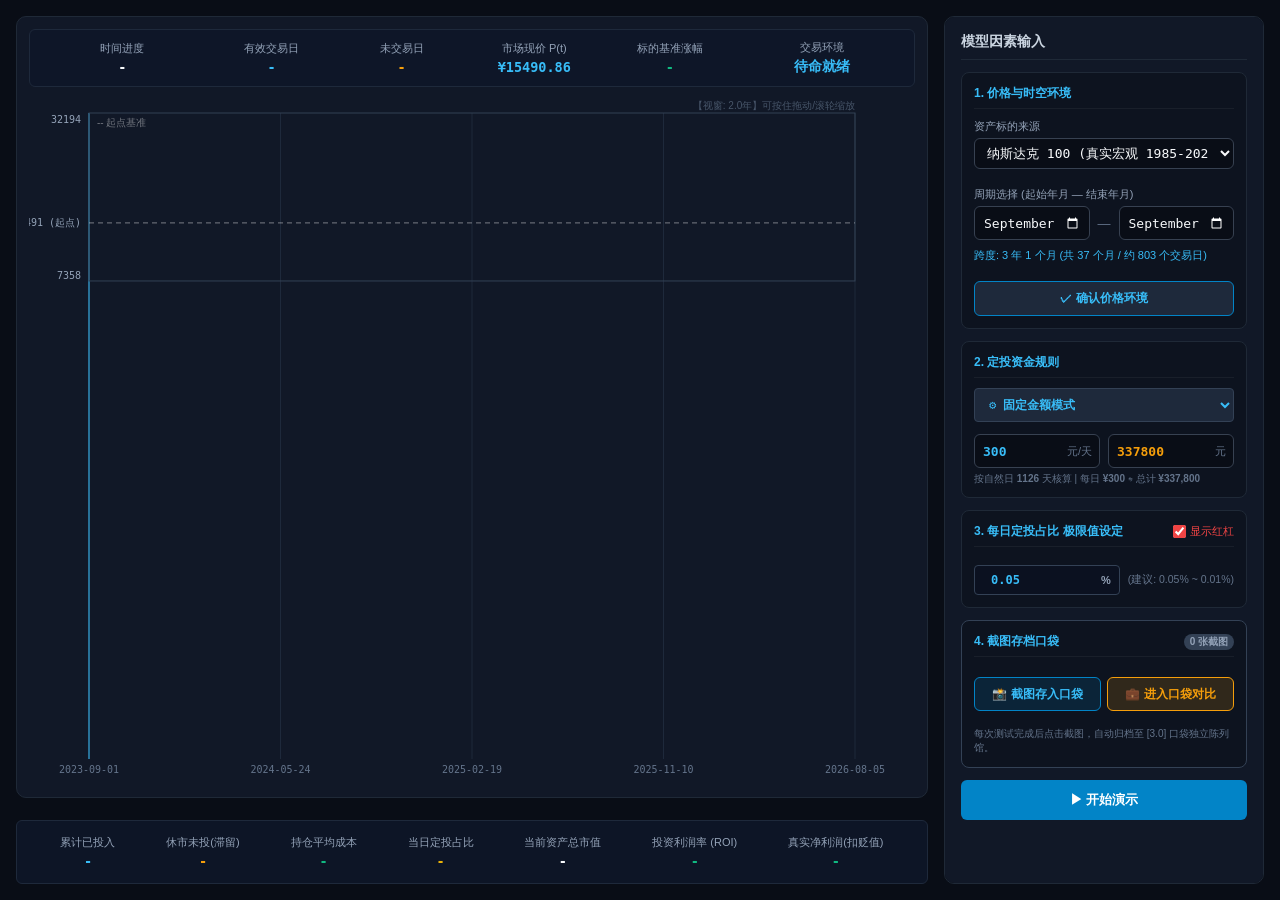
<file: index.html>
<!-- 
【增量定投动力学实验台 (Incremental DCA Lab)】
模块：[1.0 主表母体]
职责：主界面 DOM (历史真实记账台、时空环境、HUD看板、固定模式双向互锁、快照口袋插槽、全端响应式)
版本：V0.6.1_MobileAdapted
-->
<!DOCTYPE html>
<html lang="zh-CN">
<head>
  <meta charset="UTF-8" />
  <meta name="viewport" content="width=device-width, initial-scale=1.0, maximum-scale=1.0, user-scalable=no, viewport-fit=cover" />
  
  <!-- 1. 核心标题：兼顾大众高频词、核心痛点与专业量化定位 -->
  <title>定投回测与计算器 | 越跌越买增量策略·价值平均法·通胀购买力实验室</title>

  <!-- Google 站长所有权验证 -->
  <meta name="google-site-verification" content="OpkqtNZdUzlZ214pzMi_FFP1Jgj7nA9sWf-Oj7I0vts" />

  <!-- 2. 精准摘要：将“计算器、越跌越买、通胀购买力、对比、回测”串联为完整故事 -->
  <meta name="description" content="全开源量化定投回测与策略模拟器。告别机械等额定投，支持越跌越买（增量定投/价值平均法）动态摊薄持仓成本；内置定投微笑曲线推演、DCA vs 一次性买入(Lump Sum)与网格对比、通胀真实购买力折损测算。支持美股ETF与加密货币回测，数据纯本地离线运行。" />

  <!-- 3. 全网高意图关键词库全量阵列（按逻辑归类铺设） -->
  <meta name="keywords" content="
    定投计算器, 定投回测, 定投收益模拟器, 定投策略计算器, 定投金额计算器, 
    越跌越买, 越跌越买计算器, 补仓成本计算器, 降低持仓成本, 跌深加码, 基金亏损补仓, 
    增量定投, 动态定投, 价值平均法, 价值平均法计算器, 智能定投, 
    定投微笑曲线, 定投倒微笑曲线, 定投浮亏解套, 定投最大回撤, 
    定投 vs 一次性买入, 定投还是一次性买入, 定投还是网格, 定投和网格交易哪个好, 
    通胀购买力, 真实收益率计算, 扣除通胀定投收益, 资产配置模拟, 
    标普500定投回测, QQQ定投计算器, 纳指定投, 比特币定投计算器, BTC DCA, 
    DCA Calculator, DCA Backtest, DCA Simulator, Dollar Cost Averaging, 
    Value Averaging Calculator, Dynamic DCA, Incremental DCA, 
    DCA vs Lump Sum, Cost Basis Calculator, Real Return DCA, Inflation Adjusted Return
  " />

  <!-- 4. 爬虫与规范协议 -->
  <meta name="robots" content="index, follow" />
  <meta name="author" content="Kingcat66695111" />
  <meta name="generator" content="Incremental DCA Lab v2026.09.28 by Kingcat66695111" />
  <meta name="version" content="0.3.20260928" />
  <meta name="copyright" content="© 2026 Kingcat66695111. All Rights Reserved." />
  <link rel="canonical" href="https://incremental-dca-lab.vercel.app/" />

  <!-- 5. 社交卡片（Open Graph & Twitter） -->
  <meta property="og:type" content="website" />
  <meta property="og:title" content="人生资产增量定投实验室 | 越跌越买量化回测台" />
  <meta property="og:description" content="手搓纯原生量化定投推演工具：支持价值平均法动态吸筹、微笑曲线模拟、真实通胀购买力核算与双轨快照比对。" />
  <meta property="og:url" content="https://incremental-dca-lab.vercel.app/" />
  <meta property="og:site_name" content="Incremental DCA Lab" />
  <meta name="twitter:card" content="summary" />

  <link rel="stylesheet" href="main.css" />

  <style>
    /* 全局防溢出基础 */
    html, body {
      max-width: 100vw;
      overflow-x: hidden;
    }

    /* 严格统一上下两表字体族、等宽数字排版与文字渲染 */
    .chart-hud, .summary-bar {
      font-family: -apple-system, BlinkMacSystemFont, "Segoe UI", Roboto, "PingFang SC", "Hiragino Sans GB", "Microsoft YaHei", sans-serif !important;
      font-variant-numeric: tabular-nums !important;
      -webkit-font-smoothing: antialiased;
      -moz-osx-font-smoothing: grayscale;
    }
    
    /* 上表：一级客观市场舱 (桌面端自适应 Grid 网格) */
    .chart-hud {
      display: grid;
      grid-template-columns: 1.35fr 1fr 1fr 1.05fr 1.05fr 1.35fr;
      align-items: center;
      padding: 10px 18px;
      margin-bottom: 10px;
      background: rgba(15, 23, 42, 0.85);
      border-radius: 6px;
      border: 1px solid #1e293b;
      backdrop-filter: blur(4px);
    }
    .chart-hud .hud-item {
      display: flex;
      flex-direction: column;
      align-items: center;
      text-align: center;
      gap: 3px;
      min-width: 0;
    }
    .chart-hud .hud-label {
      font-size: 11px;
      color: #94a3b8;
      font-weight: normal;
      white-space: nowrap;
    }
    .chart-hud .hud-val {
      font-size: 13.5px;
      font-weight: 600;
      color: #f8fafc;
      white-space: nowrap;
    }
    .chart-hud .hud-val.cyan { color: #38bdf8; }
    .chart-hud .hud-val.green { color: #10b981; }
    .chart-hud .hud-val.orange { color: #f59e0b; }
    .chart-hud .hud-val.red { color: #ef4444; }

    /* 下表：二级个人账本舱 (桌面端横向展示) */
    .summary-bar {
      display: flex;
      align-items: center;
      justify-content: space-around;
      padding: 10px 24px;
      gap: 12px;
      background: rgba(15, 23, 42, 0.85);
      border-radius: 6px;
      border: 1px solid #1e293b;
      margin-top: 10px;
    }
    .summary-bar .sum-item {
      display: flex;
      flex-direction: column;
      align-items: center;
      text-align: center;
      gap: 3px;
    }
    .summary-bar .sum-label {
      font-size: 11px;
      color: #94a3b8;
      font-weight: normal;
      white-space: nowrap;
    }
    .summary-bar .sum-val {
      font-size: 13.5px;
      font-weight: 600;
      color: #f8fafc;
      white-space: nowrap;
    }
    .summary-bar .sum-val.cyan { color: #38bdf8; }
    .summary-bar .sum-val.green { color: #10b981; }
    .summary-bar .sum-val.yellow { color: #eab308; }
    .summary-bar .sum-val.orange { color: #f59e0b; }

    /* 悬浮数据框 (K线风格 Tooltip) */
    .breach-tooltip {
      position: absolute;
      pointer-events: none;
      z-index: 60;
      background: rgba(15, 23, 42, 0.95);
      border: 1px solid #ef4444;
      box-shadow: 0 8px 24px rgba(0, 0, 0, 0.6), 0 0 12px rgba(239, 68, 68, 0.25);
      border-radius: 6px;
      padding: 10px 14px;
      min-width: 220px;
      backdrop-filter: blur(6px);
      transform: translate(-50%, -105%);
      transition: opacity 0.1s ease;
    }
    .breach-tooltip .tip-header {
      display: flex;
      justify-content: space-between;
      align-items: center;
      padding-bottom: 6px;
      margin-bottom: 6px;
      border-bottom: 1px dashed rgba(239, 68, 68, 0.35);
      font-size: 11.5px;
      font-weight: bold;
      color: #fca5a5;
    }
    .breach-tooltip .tip-row {
      display: flex;
      justify-content: space-between;
      align-items: center;
      font-size: 11px;
      line-height: 1.7;
    }
    .breach-tooltip .tip-lbl { color: #94a3b8; }
    .breach-tooltip .tip-val { font-family: monospace; font-weight: 600; }

    /* 画布基础防溢出 */
    #mainCanvas {
      display: block;
      width: 100% !important;
      max-width: 100% !important;
      height: auto;
      box-sizing: border-box;
    }

    /* ========================================================
       移动端自适应布局深度重塑 (屏幕宽度 <= 900px)
       ======================================================== */
    @media screen and (max-width: 900px) {
      /* 1. 主框架由并排变纵向上下流式堆叠 */
      .layout {
        display: flex !important;
        flex-direction: column !important;
        width: 100% !important;
        max-width: 100vw !important;
        padding: 8px !important;
        margin: 0 !important;
        box-sizing: border-box !important;
        gap: 16px !important;
      }

      .view-panel, .control-sidebar {
        width: 100% !important;
        max-width: 100% !important;
        min-width: 100% !important;
        margin: 0 !important;
        box-sizing: border-box !important;
      }

      /* 2. 顶部客观市场舱：变为 3 列 × 2 行整齐矩阵 */
      .chart-hud {
        grid-template-columns: repeat(3, 1fr) !important;
        gap: 10px 6px !important;
        padding: 10px 8px !important;
      }
      .chart-hud .hud-label {
        font-size: 10px !important;
      }
      .chart-hud .hud-val {
        font-size: 12px !important;
      }

      /* 3. 底部个人账本舱：转为自动折行弹性排列 */
      .summary-bar {
        display: flex !important;
        flex-wrap: wrap !important;
        justify-content: space-between !important;
        padding: 10px 8px !important;
        gap: 10px 4px !important;
      }
      .summary-bar .sum-item {
        flex: 1 1 30% !important; /* 保证一排容纳 3 个项目 */
        min-width: 95px !important;
      }
      .summary-bar .sum-label {
        font-size: 10px !important;
      }
      .summary-bar .sum-val {
        font-size: 12px !important;
      }

      /* 4. 移动端输入框与按钮手感优化（防止 iOS 点击自动缩放） */
      .input-box, select.input-box, .btn-sub {
        font-size: 13px !important;
      }
      .btn-play {
        padding: 14px 0 !important;
        font-size: 15px !important;
      }
      
      /* 5. 底部版权内边距微调 */
      .footer-copyright {
        margin-top: 24px !important;
        padding: 15px 8px !important;
      }
    }
  </style>
</head>
<body>
  <div class="layout">
    <!-- 左侧主图表区 -->
    <div class="view-panel">
      <div class="chart-box" style="position: relative; width: 100%;">
        <!-- 上方：一级客观市场舱 (Grid 网格自适应布局) -->
        <div class="chart-hud">
          <div class="hud-item">
            <span class="hud-label">时间进度</span>
            <span id="hudPeriod" class="hud-val">-</span>
          </div>

          <div class="hud-item">
            <span class="hud-label">有效交易日</span>
            <span id="hudValidDays" class="hud-val cyan">-</span>
          </div>

          <div class="hud-item">
            <span class="hud-label">未交易日</span>
            <span id="hudRestDays" class="hud-val orange">-</span>
          </div>

          <div class="hud-item">
            <span class="hud-label">市场现价 P(t)</span>
            <span id="hudPrice" class="hud-val cyan">-</span>
          </div>

          <div class="hud-item">
            <span class="hud-label">标的基准涨幅</span>
            <span id="hudMarketChange" class="hud-val green">-</span>
          </div>

          <div class="hud-item">
            <span class="hud-label">交易环境</span>
            <span id="hudMarketStatus" class="hud-val cyan">开市交易中</span>
          </div>
        </div>

        <!-- 悬浮数据框挂载点 (K线风格 Tooltip) -->
        <div id="breachTooltip" class="breach-tooltip" style="display: none;"></div>

        <!-- 保留隐式插槽，确保 JS 联动兼容安全 -->
        <span id="chartActualDays" style="display: none;"></span>

        <canvas id="mainCanvas"></canvas>
      </div>

      <!-- 下方：二级个人账本舱 (用户资金投入与收益衍生指标) -->
      <div class="summary-bar">
        <div class="sum-item">
          <span class="sum-label">累计已投入</span>
          <span id="sumInvested" class="sum-val cyan">-</span>
        </div>
        
        <!-- [ 1 ] 黄金插槽：休市未交易滞留金额与天数 -->
        <div class="sum-item">
          <span class="sum-label">休市未投(滞留)</span>
          <span id="sumPending" class="sum-val orange">-</span>
        </div>

        <div class="sum-item">
          <span class="sum-label">持仓平均成本</span>
          <span id="sumCost" class="sum-val green">-</span>
        </div>

        <div class="sum-item">
          <span class="sum-label">当日定投占比</span>
          <span id="sumRatio" class="sum-val yellow">-</span>
        </div>

        <div class="sum-item">
          <span class="sum-label">当前资产总市值</span>
          <span id="sumValue" class="sum-val">-</span>
        </div>

        <div class="sum-item">
          <span class="sum-label">投资利润率 (ROI)</span>
          <span id="sumRoi" class="sum-val green">-</span>
        </div>
        
        <div class="sum-item">
          <span class="sum-label" title="扣除年化 7.0% 货币购买力贬值后的真实净利润率">真实净利润(扣贬值)</span>
          <span id="sumRealRoi" class="sum-val green">-</span>
        </div>
      </div>
    </div> <!-- 闭合 view-panel -->

    <!-- 右侧参数控制列 -->
    <div class="control-sidebar">
      <div class="sidebar-title">模型因素输入</div>

      <!-- 模块 1：价格与时空环境设置 -->
      <div class="card-group">
        <div class="group-title">1. 价格与时空环境</div>

        <div class="field">
          <label>资产标的来源</label>
          <select id="inSource" class="input-box select-box">
            <option value="ndx" selected>纳斯达克 100 (真实宏观 1985-2026)</option>
            <option value="spx">标普 500 (真实宏观 1928-2026)</option>
            <option value="hs300">沪深 300 (真实宏观 2005-2026)</option>
            <option value="sh">上证综合指数 (真实宏观 1990-2026)</option>
            <option value="hsi">香港恒生指数 (真实宏观 1986-2026)</option>
            <option value="n225">日经 225 (真实宏观 1965-2026)</option>
            <option value="stoxx50">欧洲斯托克 50 (真实宏观 2000-2026)</option>
            <option value="dax">德国 DAX 40 (真实宏观 1987-2026)</option>
            <option value="btc">比特币 / BTC (高弹性加密资产 2013-2026)</option>
            <option value="gold">黄金现货 / Gold (抗通胀避险资产 1970-2026)</option>
            <option value="custom">自定义数学模型</option>
          </select>
        </div>

        <div class="field" style="margin-top: 8px;">
          <label>周期选择 (起始年月 — 结束年月)</label>
          <div class="field-row" style="align-items: center; gap: 6px;">
            <div class="field-col">
              <input type="month" id="inPeriodStart" class="input-box" value="2023-08" 
                     min="1928-01" max="2026-12" 
                     style="height: 34px; color-scheme: dark; cursor: pointer; width: 100%; box-sizing: border-box;" />
            </div>
            <div style="color: #64748b; font-size: 13px; padding: 0 2px;">—</div>
            <div class="field-col">
              <input type="month" id="inPeriodEnd" class="input-box" value="2026-09" 
                     min="1928-01" max="2026-12" 
                     style="height: 34px; color-scheme: dark; cursor: pointer; width: 100%; box-sizing: border-box;" />
            </div>
          </div>
          <div id="spanTip" style="font-size: 11px; color: #38bdf8; margin-top: 4px;">
            跨度: 3 年 1 个月 (共 37 个月 / 约 777 个交易日)
          </div>
        </div>

        <!-- 自定义专用参数 -->
        <div id="customGroup" style="display: none; margin-top: 8px;">
          <div class="field-row">
            <div class="field-col">
              <label>起始价格 (P_start)</label>
              <input type="number" id="inPriceStart" class="input-box" value="100" />
            </div>
            <div class="field-col">
              <label>结尾价格 (P_end)</label>
              <input type="number" id="inPriceEnd" class="input-box" value="100" />
            </div>
          </div>

          <div class="field-row" style="margin-top: 6px;">
            <div class="field-col">
              <label>波动振幅 (±%)</label>
              <input type="number" id="inAmplitude" class="input-box" value="50" min="0" max="95" step="5" />
            </div>
            <div class="field-col">
              <label>波动频率</label>
              <select id="inCycle" class="input-box select-box">
                <option value="0">无波动 (平直)</option>
                <option value="1" selected>1年 (高频)</option>
                <option value="2">2年 (中频)</option>
                <option value="4">4年 (经典)</option>
              </select>
            </div>
          </div>
        </div>

        <button id="btnApplyPrice" class="btn-sub" style="margin-top: 8px;">✓ 确认价格环境</button>
      </div>

      <!-- 模块 2：定投资金规则卡片 -->
      <div class="card-group">
        <div class="group-title">2. 定投资金规则</div>
        
        <div class="field">
          <div style="display: flex; gap: 8px; align-items: center; height: 34px; margin-bottom: 8px;">
            <select id="investModeSelect" class="input-box select-box" 
                    style="flex: 1; height: 34px; padding: 0 10px; font-size: 12px; color: #38bdf8; font-weight: bold; cursor: pointer; border-radius: 4px; border: 1px solid #334155; background: #1e293b;">
              <option value="fixed" selected>⚙️ 固定金额模式</option>
              <option value="strategy">⚡ 自定义增量策略</option>
            </select>

            <button type="button" id="btnOpenSandbox" class="btn-sub" 
                    style="display: none; height: 34px; padding: 0 12px; font-size: 11px; font-weight: bold; border-color: #f59e0b; color: #f59e0b; background: rgba(245, 158, 11, 0.08); white-space: nowrap; flex-shrink: 0; border-radius: 4px; cursor: pointer;" 
                    title="打开策略沙盒进行推演与定义">
              策略模型定义 ↗
            </button>
          </div>

          <!-- 模式 A：固定金额双向互锁输入框 (单日 vs 总额) -->
          <div id="boxModeFixed">
            <div style="display: grid; grid-template-columns: 1fr 1fr; gap: 8px;">
              <div style="display: flex; flex-direction: column; gap: 4px;">
                <div style="position: relative; display: flex; align-items: center;">
                  <input type="number" id="inBaseInvest" class="input-box" value="300" step="10" min="1" 
                         style="height: 34px; padding-right: 32px; font-weight: bold; color: #38bdf8; width: 100%; box-sizing: border-box;" />
                  <span style="position: absolute; right: 8px; font-size: 11px; color: #64748b; pointer-events: none;">元/天</span>
                </div>
              </div>

              <div style="display: flex; flex-direction: column; gap: 4px;">
                <div style="position: relative; display: flex; align-items: center;">
                  <input type="number" id="inTotalBudget" class="input-box" value="" step="1000" min="1" 
                         placeholder="总预算"
                         style="height: 34px; padding-right: 24px; font-weight: bold; color: #f59e0b; width: 100%; box-sizing: border-box;" />
                  <span style="position: absolute; right: 8px; font-size: 11px; color: #64748b; pointer-events: none;">元</span>
                </div>
              </div>
            </div>
            <div id="fixedInterlockTip" style="font-size: 10px; color: #64748b; margin-top: 4px; line-height: 1.3;">
              自然日基准: -- 天 | 双向联动自动折算
            </div>
          </div>

          <!-- 模式 B：自定义策略挂载卡片 -->
          <div id="boxModeStrategy" style="display: none; background: #090e1a; border: 1px dashed #f59e0b; border-radius: 4px; padding: 8px 10px;">
            <div style="display: flex; justify-content: space-between; align-items: center;">
              <span id="strategyStatusText" style="font-size: 11px; color: #f59e0b; font-weight: bold;">⚡ 正在读取本地策略...</span>
              <button type="button" id="btnImportStrategyFile" class="btn-sub" style="height: 24px; padding: 0 8px; font-size: 10px; width: auto; border-radius: 3px;">
                导入文件
              </button>
              <input type="file" id="strategyFileInput" accept=".json" style="display: none;" />
            </div>
            <div id="strategyDetailDesc" style="font-size: 10px; color: #94a3b8; margin-top: 4px; line-height: 1.4;">
              未检测到附表策略数据。点击上方“策略模型定义 ↗”推演生成或导入。
            </div>
          </div>
        </div>
      </div>

      <!-- 模块 3：每日定投占比 极限值设定 (纯净设置，取消按钮) -->
      <div class="card-group" id="cardLimitRatio">
        <div class="group-title" style="display: flex; justify-content: space-between; align-items: center;">
          <span>3. 每日定投占比 极限值设定</span>
          <label style="display: flex; align-items: center; gap: 4px; font-size: 11px; color: #ef4444; font-weight: normal; cursor: pointer;">
            <input type="checkbox" id="chkShowBreachLines" checked style="accent-color: #ef4444; cursor: pointer;" />
            <span>显示红杠</span>
          </label>
        </div>

        <!-- 数值输入与建议区间 -->
        <div style="display: flex; align-items: center; gap: 8px; margin-top: 8px;">
          <div style="flex: 1; display: flex; align-items: center; background: #0b1120; border: 1px solid #334155; border-radius: 4px; padding: 0 8px;">
            <input type="number" id="inLimitRatio" class="input-box" value="0.05" step="0.01" min="0.001" max="1.0"
                   style="border: none; background: transparent; color: #38bdf8; font-weight: bold; width: 100%; height: 28px; font-size: 12px; font-family: monospace; outline: none;" />
            <span style="font-size: 11px; color: #94a3b8; font-weight: bold;">%</span>
          </div>
          <span style="font-size: 10.5px; color: #64748b; white-space: nowrap;">(建议: 0.05% ~ 0.01%)</span>
        </div>
      </div>

      <!-- 模块 4：[3.0] 口袋连接入口 -->
      <div class="card-group" id="cardPocket" style="border-color: #334155;">
        <div class="group-title" style="display: flex; justify-content: space-between; align-items: center;">
          <span style="color: #38bdf8;">4. 截图存档口袋</span>
          <span id="pocketBadge" style="font-size: 10px; background: #334155; color: #94a3b8; font-weight: bold; padding: 1px 6px; border-radius: 10px;">0 张截图</span>
        </div>

        <div style="display: flex; gap: 6px; margin-top: 8px;">
          <button type="button" id="btnSnapPocket" class="btn-sub" style="flex: 1; height: 34px; font-size: 12px; color: #38bdf8; border-color: #0284c7; background: rgba(2, 132, 199, 0.15); font-weight: bold; cursor: pointer;">
            📸 截图存入口袋
          </button>
          <button type="button" id="btnOpenPocket" class="btn-sub" style="flex: 1; height: 34px; font-size: 12px; color: #f59e0b; border-color: #f59e0b; background: rgba(245, 158, 11, 0.15); font-weight: bold; cursor: pointer;">
            💼 进入口袋对比
          </button>
        </div>
        <div id="pocketStatusTip" style="font-size: 10px; color: #64748b; margin-top: 6px; line-height: 1.4;">
          每次测试完成后点击截图，自动归档至 [3.0] 口袋独立陈列馆。
        </div>
      </div>

      <button id="btnPlay" class="btn-play">▶ 开始演示</button>

      <div class="footer-copyright" style="text-align: center; margin-top: 40px; padding: 25px 0; font-size: 10px; color: #8e94a5; line-height: 1.8; font-family: -apple-system, BlinkMacSystemFont, 'Segoe UI', Roboto, 'PingFang SC', 'Microsoft YaHei', sans-serif;">
        © 2026 Kingcat66695111 • 个人资产定投动力学实验项目<br>
        版本号：2026.09.28 • 始于对量化投资策略与逻辑推演的热爱<br>
        仅供学习与非商业用途。商业使用须经授权许可。<br>
        如果这个工具对你有所启发，欢迎支持鼓励 → 
        <a href="https://ko-fi.com/kingcat666" target="_blank" style="color:#00ff7f; text-decoration:none; font-weight:600;">Ko-fi 赞助</a>
        • 依托时间序列分析洞察人生资产走向
      </div>
    </div>
  </div>

  <script type="module" src="./main_app.js"></script>
</body>
</html>
</file>
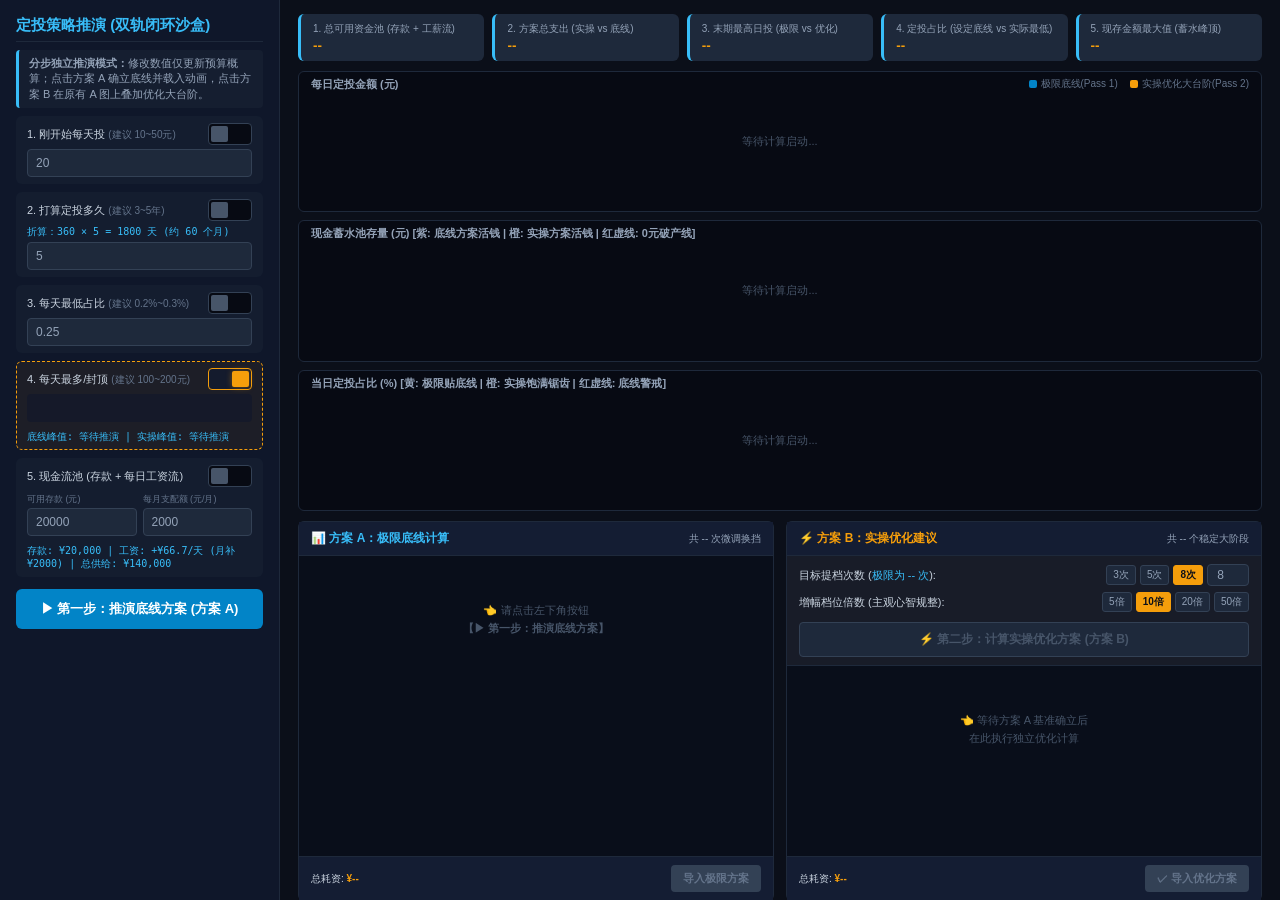
<file: lab.html>
<!-- 
【增量定投动力学实验台 (Incremental DCA Lab)】
模块：[2.0 附表母体]
职责：沙盒推演母体 (输入控制舱 + 底盒排期舱，精简解耦外壳)
版本：V0.5
-->
<!DOCTYPE html>
<html lang="zh-CN">
<head>
  <meta charset="UTF-8">
  <meta name="viewport" content="width=device-width, initial-scale=1.0, maximum-scale=1.0, user-scalable=no">
  <title>增量定投动力学 - 极限底线与实操优化双轨沙盒</title>
  <style>
    * { box-sizing: border-box; margin: 0; padding: 0; font-family: -apple-system, BlinkMacSystemFont, "Segoe UI", Roboto, sans-serif; }
    body { background: #0b0f19; color: #e2e8f0; display: flex; height: 100vh; overflow: hidden; }
    
    /* 左侧控制台 */
    .panel { width: 280px; background: #0f172a; border-right: 1px solid #1e293b; padding: 16px; display: flex; flex-direction: column; gap: 8px; overflow-y: auto; flex-shrink: 0; }
    h2 { font-size: 15px; color: #38bdf8; border-bottom: 1px solid #1e293b; padding-bottom: 6px; }
    .hint-box { font-size: 11px; color: #94a3b8; background: rgba(30, 41, 59, 0.4); border-left: 3px solid #38bdf8; padding: 6px 10px; border-radius: 4px; line-height: 1.4; }

    .form-row { display: flex; flex-direction: column; gap: 4px; padding: 6px 10px; border-radius: 6px; background: rgba(30, 41, 59, 0.35); border: 1px solid transparent; transition: all 0.2s; }
    .form-row.is-calc { background: rgba(245, 158, 11, 0.06); border: 1px dashed #f59e0b; }
    .row-header { display: flex; justify-content: space-between; align-items: center; }
    label { font-size: 11px; color: #cbd5e1; font-weight: 500; }
    .label-hint { font-size: 10px; color: #64748b; font-weight: normal; }
    
    .sub-calc-hint { font-size: 10px; color: #38bdf8; font-family: monospace; line-height: 1.3; }

    /* 胶囊单选开关：OFF 为暗灰，ON 为高亮橙 */
    .capsule-switch {
      width: 44px; height: 22px; background: #070a13; border: 1px solid #334155;
      border-radius: 4px; position: relative; cursor: pointer; user-select: none;
      transition: background 0.2s, border-color 0.2s; flex-shrink: 0;
    }
    .capsule-slider {
      position: absolute; top: 2px; left: 2px; width: 17px; height: 16px;
      background: #475569; border-radius: 2px;
      transition: transform 0.2s cubic-bezier(0.4, 0, 0.2, 1), background 0.2s;
    }
    .capsule-switch:hover .capsule-slider { background: #64748b; }
    .capsule-switch.calc-mode { background: #141b2d; border-color: #f59e0b; }
    .capsule-switch.calc-mode .capsule-slider { transform: translateX(21px); background: #f59e0b; box-shadow: 0 0 6px rgba(245, 158, 11, 0.4); }

    .micro-interlock-bar {
      display: flex; gap: 4px; margin-top: 4px; margin-bottom: 2px;
      background: #070a13; padding: 2px; border-radius: 4px; border: 1px solid #1e293b;
    }
    .micro-pill {
      flex: 1; border: none; background: transparent; color: #64748b; font-size: 10px;
      padding: 4px 0; border-radius: 3px; cursor: pointer; transition: all 0.15s; font-weight: 500;
    }
    .micro-pill.active {
      background: #1e293b; color: #f59e0b; font-weight: bold; border: 1px solid rgba(245, 158, 11, 0.4);
    }

    .input-box { display: flex; align-items: center; gap: 6px; }
    .input-split { display: grid; grid-template-columns: 1fr 1fr; gap: 6px; margin-top: 2px; }
    .split-col { display: flex; flex-direction: column; gap: 2px; }
    .split-col span { font-size: 9px; color: #64748b; }

    input[type="number"], input[type="text"] {
      width: 100%; background: #1e293b; border: 1px solid #334155; color: #94a3b8;
      padding: 6px 8px; border-radius: 4px; font-size: 12px; outline: none; font-variant-numeric: tabular-nums;
      transition: color 0.15s, border-color 0.15s;
    }
    input:focus { border-color: #38bdf8; color: #f8fafc; }
    input:disabled { background: rgba(15, 23, 42, 0.6); color: #f59e0b; font-weight: bold; border-color: transparent; }
    
    .btn-run { background: #0284c7; color: white; border: none; padding: 11px; border-radius: 6px; font-weight: bold; cursor: pointer; font-size: 13px; margin-top: 4px; transition: background 0.2s; }
    .btn-run:hover { background: #0369a1; }

    /* 右侧主视窗 */
    .stage { flex: 1; display: flex; flex-direction: column; padding: 14px 18px; gap: 10px; overflow-y: auto; scroll-behavior: smooth; }
    
    /* 5 列 HUD 看板 */
    .hud { display: grid; grid-template-columns: repeat(5, 1fr); gap: 8px; flex-shrink: 0; }
    .hud-card { background: #1e293b; padding: 8px 12px; border-radius: 6px; border-left: 3px solid #38bdf8; }
    .hud-label { font-size: 10px; color: #94a3b8; margin-bottom: 2px; white-space: nowrap; overflow: hidden; text-overflow: ellipsis; }
    .hud-val { font-size: 13.5px; font-weight: bold; color: #f8fafc; font-variant-numeric: tabular-nums; }
    .val-highlight { color: #f59e0b; }
    
    /* 图表区域 */
    .charts-wrapper { display: flex; flex-direction: column; gap: 8px; height: 440px; flex-shrink: 0; }
    .chart-box { flex: 1; background: #070a13; border: 1px solid #1e293b; border-radius: 6px; position: relative; }
    canvas { position: absolute; top: 0; left: 0; width: 100%; height: 100%; }
    .chart-title { position: absolute; top: 5px; left: 12px; font-size: 11px; color: #94a3b8; font-weight: bold; z-index: 10; }
    .chart-legend { position: absolute; top: 5px; right: 12px; font-size: 10px; color: #64748b; z-index: 10; display: flex; gap: 12px; }
    .legend-item { display: flex; align-items: center; gap: 4px; }
    .legend-dot { width: 8px; height: 8px; border-radius: 2px; }

    .chart-idle-mask {
      position: absolute; top: 0; left: 0; width: 100%; height: 100%;
      display: flex; align-items: center; justify-content: center;
      color: #475569; font-size: 11px; pointer-events: none; z-index: 5;
    }

    /* 左右双列排期表 */
    .dual-tables-container {
      display: grid; grid-template-columns: 1fr 1fr; gap: 12px; flex-shrink: 0; margin-bottom: 20px;
    }
    .detail-card {
      background: #0f172a; border: 1px solid #1e293b; border-radius: 6px;
      display: flex; flex-direction: column; height: 380px;
    }
    .card-header {
      padding: 8px 12px; border-bottom: 1px solid #1e293b; background: #141d33;
      display: flex; justify-content: space-between; align-items: center; flex-shrink: 0;
    }
    .card-title { font-size: 12px; font-weight: bold; display: flex; align-items: center; gap: 6px; }
    .card-sub { font-size: 10px; color: #94a3b8; }
    
    /* 方案 B 控制器 */
    .shift-controller-box {
      padding: 8px 12px; background: rgba(245, 158, 11, 0.04); border-bottom: 1px solid #1e293b;
      display: flex; flex-direction: column; gap: 6px; flex-shrink: 0;
    }
    .ctrl-row {
      display: flex; align-items: center; justify-content: space-between;
    }
    .shift-ctrl-label { font-size: 11px; color: #cbd5e1; }
    .shift-ctrl-actions { display: flex; align-items: center; gap: 4px; }
    .shift-input { width: 42px !important; padding: 2px 4px !important; text-align: center; height: 22px; font-size: 11px; }
    .quick-pill {
      background: #1e293b; border: 1px solid #334155; color: #94a3b8; font-size: 10px;
      padding: 2px 6px; border-radius: 3px; cursor: pointer; transition: all 0.15s;
    }
    .quick-pill:hover { border-color: #f59e0b; color: #f8fafc; }
    .quick-pill.active {
      background: #f59e0b; color: #0b0f19; font-weight: bold; border-color: #f59e0b;
    }

    /* 方案 B 专属计算命令按钮 */
    .btn-run-opt {
      background: #d97706; color: white; border: none; padding: 8px 12px;
      border-radius: 4px; font-weight: bold; cursor: pointer; font-size: 12px;
      margin-top: 4px; transition: all 0.2s; display: flex; align-items: center; justify-content: center; gap: 6px;
    }
    .btn-run-opt:hover { background: #b45309; }
    .btn-run-opt:disabled { background: #1e293b; color: #475569; cursor: not-allowed; border: 1px solid #334155; }
    .btn-run-opt.highlight-pulse {
      background: #f59e0b; color: #0f172a;
      animation: optPulse 1.6s infinite;
    }
    @keyframes optPulse {
      0% { box-shadow: 0 0 0 0 rgba(245, 158, 11, 0.7); }
      70% { box-shadow: 0 0 0 8px rgba(245, 158, 11, 0); }
      100% { box-shadow: 0 0 0 0 rgba(245, 158, 11, 0); }
    }

    .card-scroll-body {
      flex: 1; overflow-y: auto; padding: 6px; display: flex; flex-direction: column; gap: 4px;
      background: #090e1a;
    }
    .card-scroll-body::-webkit-scrollbar { width: 5px; }
    .card-scroll-body::-webkit-scrollbar-thumb { background: #334155; border-radius: 2px; }

    .row-compact {
      display: grid; grid-template-columns: 125px 85px 1fr 65px; align-items: center;
      padding: 6px 8px; background: #0f172a; border-radius: 4px; border: 1px solid #1e293b;
      font-size: 11px; font-variant-numeric: tabular-nums;
    }
    .row-compact:hover { background: #1e293b; }
    .row-range { color: #f8fafc; font-weight: 500; }
    .row-dur { color: #64748b; font-size: 10px; }
    .row-stat { color: #94a3b8; font-size: 10px; }
    .row-invest { font-weight: bold; color: #38bdf8; text-align: right; }
    .row-invest.opt { color: #f59e0b; }
    .row-broken { background: rgba(239, 68, 68, 0.15) !important; border-color: #ef4444 !important; }

    .card-footer {
      padding: 8px 12px; border-top: 1px solid #1e293b; background: #141d33;
      display: flex; justify-content: space-between; align-items: center; flex-shrink: 0;
    }
    .footer-stat { font-size: 10px; color: #cbd5e1; }
    .footer-stat strong { color: #f59e0b; }

    .btn-import-sub {
      background: #0284c7; color: white; border: none; padding: 6px 12px;
      border-radius: 4px; font-weight: bold; cursor: pointer; font-size: 11px; transition: background 0.2s;
    }
    .btn-import-sub:hover { background: #0369a1; }
    .btn-import-sub.btn-opt { background: #10b981; }
    .btn-import-sub.btn-opt:hover { background: #059669; }
    .btn-import-sub:disabled { background: #334155; color: #64748b; cursor: not-allowed; }

    .empty-state-tip {
      color: #475569; font-size: 11px; text-align: center; margin-top: 40px; line-height: 1.6; padding: 0 20px;
    }

    @media (max-width: 900px) {
      body { flex-direction: column; height: auto; min-height: 100vh; overflow-y: auto; }
      .panel { width: 100%; height: auto; overflow: visible; }
      .stage { padding: 12px; height: auto; overflow: visible; }
      .hud { grid-template-columns: repeat(2, 1fr); gap: 6px; }
      .charts-wrapper { height: 600px; }
      .dual-tables-container { grid-template-columns: 1fr; }
    }
  </style>
</head>
<body>

  <div class="panel">
    <h2>定投策略推演 (双轨闭环沙盒)</h2>
    <div class="hint-box">
      <b>分步独立推演模式：</b>修改数值仅更新预算概算；点击方案 A 确立底线并载入动画，点击方案 B 在原有 A 图上叠加优化大台阶。
    </div>

    <!-- 1. 刚开始每天投 -->
    <div class="form-row" id="row-base">
      <div class="row-header">
        <label>1. 刚开始每天投 <span class="label-hint">(建议 10~50元)</span></label>
        <div class="capsule-switch" id="switch-base" onclick="setCalcTarget('base')">
          <div class="capsule-slider"></div>
        </div>
      </div>
      <div class="input-box">
        <input type="number" id="val-base" value="20" step="5" oninput="updateTimeAndBudgetHints()">
      </div>
    </div>

    <!-- 2. 打算定投多久 -->
    <div class="form-row" id="row-days">
      <div class="row-header">
        <label>2. 打算定投多久 <span class="label-hint">(建议 3~5年)</span></label>
        <div class="capsule-switch" id="switch-days" onclick="setCalcTarget('days')">
          <div class="capsule-slider"></div>
        </div>
      </div>
      <div class="sub-calc-hint" id="hint-days-calc">折算：360 × 5 = 1800 天 (约 60 个月)</div>
      <div class="input-box">
        <input type="number" id="val-days" value="5" step="0.5" min="0.1" oninput="updateTimeAndBudgetHints()">
      </div>
    </div>

    <!-- 3. 每天最低占比要求 -->
    <div class="form-row" id="row-ratio">
      <div class="row-header">
        <label>3. 每天最低占比 <span class="label-hint">(建议 0.2%~0.3%)</span></label>
        <div class="capsule-switch" id="switch-ratio" onclick="setCalcTarget('ratio')">
          <div class="capsule-slider"></div>
        </div>
      </div>
      <div class="input-box">
        <input type="number" id="val-ratio" value="0.25" step="0.05" oninput="updateTimeAndBudgetHints()">
      </div>
    </div>

    <!-- 4. 每天最多掏多少 (封顶 - 单框支持随时手动输入或自动反算) -->
    <div class="form-row is-calc" id="row-max-daily">
      <div class="row-header">
        <label>4. 每天最多/封顶 <span class="label-hint">(建议 100~200元)</span></label>
        <div class="capsule-switch calc-mode" id="switch-max-daily" onclick="setCalcTarget('max-daily')">
          <div class="capsule-slider"></div>
        </div>
      </div>
      <div class="input-box">
        <input type="number" id="val-max-daily" value="--" step="5" disabled>
      </div>
      <div class="sub-calc-hint" id="hint-max-daily-calc" style="margin-top: 4px;">
        底线峰值: 等待推演 | 实操峰值: 等待推演
      </div>
    </div>

    <!-- 5. 现金流池 (微型互锁) -->
    <div class="form-row" id="row-total-fund">
      <div class="row-header">
        <label>5. 现金流池 (存款 + 每日工资流)</label>
        <div class="capsule-switch" id="switch-total-fund" onclick="setCalcTarget('total-fund')">
          <div class="capsule-slider"></div>
        </div>
      </div>

      <div class="micro-interlock-bar" id="micro-interlock-bar" style="display: none;">
        <button type="button" class="micro-pill active" id="btn-lock-dep" onclick="setCashflowInterlock('lock-deposit')">
          🔒 定存款 · 算月供
        </button>
        <button type="button" class="micro-pill" id="btn-lock-mon" onclick="setCashflowInterlock('lock-monthly')">
          🔒 定月供 · 算底仓
        </button>
      </div>

      <div class="input-split">
        <div class="split-col">
          <span id="label-deposit">可用存款 (元)</span>
          <input type="number" id="val-deposit" value="20000" step="1000" oninput="updateTimeAndBudgetHints()">
        </div>
        <div class="split-col">
          <span id="label-monthly">每月支配额 (元/月)</span>
          <input type="number" id="val-monthly" value="2000" step="100" oninput="updateTimeAndBudgetHints()">
        </div>
      </div>

      <div class="sub-calc-hint" id="hint-budget-calc" style="margin-top: 4px;">
        存款: ¥20,000 | 工资: +¥66.7/天 | 总供给: ¥140,000
      </div>
    </div>

    <button class="btn-run" id="btn-run" onclick="executeEngineBaseline()">▶ 第一步：推演底线方案 (方案 A)</button>
  </div>

  <div class="stage">
    <!-- 顶部 5 列 HUD 看板 -->
    <div class="hud">
      <div class="hud-card" id="hud-card-pool">
        <div class="hud-label">1. 总可用资金池 (存款 + 工薪流)</div>
        <div class="hud-val val-highlight" id="hud-total-pool">--</div>
      </div>

      <div class="hud-card" id="hud-card-fund">
        <div class="hud-label">2. 方案总支出 (实操 vs 底线)</div>
        <div class="hud-val val-highlight" id="hud-total-fund">--</div>
      </div>

      <div class="hud-card" id="hud-card-max-daily">
        <div class="hud-label">3. 末期最高日投 (极限 vs 优化)</div>
        <div class="hud-val val-highlight" id="hud-max-daily">--</div>
      </div>

      <div class="hud-card" id="hud-card-ratio">
        <div class="hud-label">4. 定投占比 (设定底线 vs 实际最低)</div>
        <div class="hud-val val-highlight" id="hud-min-ratio">--</div>
      </div>

      <div class="hud-card" id="hud-card-peak">
        <div class="hud-label">5. 现存金额最大值 (蓄水峰顶)</div>
        <div class="hud-val val-highlight" id="hud-peak-cash">--</div>
      </div>
    </div>

    <!-- 三张对齐图表 -->
    <div class="charts-wrapper">
      <div class="chart-box">
        <div class="chart-title">每日定投金额 (元)</div>
        <div class="chart-legend">
          <div class="legend-item"><div class="legend-dot" style="background:#0284c7;"></div> 极限底线(Pass 1)</div>
          <div class="legend-item"><div class="legend-dot" style="background:#f59e0b;"></div> 实操优化大台阶(Pass 2)</div>
        </div>
        <canvas id="canvas-invest"></canvas>
        <div class="chart-idle-mask" id="mask-invest">等待计算启动...</div>
      </div>
      <div class="chart-box">
        <div class="chart-title">现金蓄水池存量 (元) [紫: 底线方案活钱 | 橙: 实操方案活钱 | 红虚线: 0元破产线]</div>
        <canvas id="canvas-cum"></canvas>
        <div class="chart-idle-mask" id="mask-cum">等待计算启动...</div>
      </div>
      <div class="chart-box">
        <div class="chart-title">当日定投占比 (%) [黄: 极限贴底线 | 橙: 实操饱满锯齿 | 红虚线: 底线警戒]</div>
        <canvas id="canvas-ratio"></canvas>
        <div class="chart-idle-mask" id="mask-ratio">等待计算启动...</div>
      </div>
    </div>

    <!-- 左右双列排期表 -->
    <div class="dual-tables-container">
      
      <!-- 左列：极限底线计算 -->
      <div class="detail-card">
        <div class="card-header">
          <div class="card-title">
            <span style="color:#38bdf8;">📊 方案 A：极限底线计算</span>
          </div>
          <div class="card-sub" id="left-shift-stat">共 -- 次微调换挡</div>
        </div>
        <div class="card-scroll-body" id="left-scroll-list">
          <div class="empty-state-tip">👈 请点击左下角按钮<br><b>【▶ 第一步：推演底线方案】</b></div>
        </div>
        <div class="card-footer">
          <div class="footer-stat" id="left-footer-stat">总耗资: <strong>¥--</strong></div>
          <button class="btn-import-sub" id="btn-import-left" onclick="confirmAndImport('baseline')" disabled>
            导入极限方案
          </button>
        </div>
      </div>

      <!-- 右列：实操优化建议 -->
      <div class="detail-card">
        <div class="card-header">
          <div class="card-title">
            <span style="color:#f59e0b;">⚡ 方案 B：实操优化建议</span>
          </div>
          <div class="card-sub" id="right-shift-stat">共 -- 个稳定大阶段</div>
        </div>

        <div class="shift-controller-box">
          <div class="ctrl-row">
            <div class="shift-ctrl-label">
              目标提档次数 (<span id="limit-shift-hint" style="color:#38bdf8;">极限为 -- 次</span>):
            </div>
            <div class="shift-ctrl-actions">
              <button class="quick-pill" onclick="setShiftCountPreset(3)">3次</button>
              <button class="quick-pill" onclick="setShiftCountPreset(5)">5次</button>
              <button class="quick-pill active" onclick="setShiftCountPreset(8)">8次</button>
              <input type="number" id="opt-shift-count" class="shift-input" value="8" min="1">
            </div>
          </div>

          <div class="ctrl-row">
            <div class="shift-ctrl-label">增幅档位倍数 (主观心智规整):</div>
            <div class="shift-ctrl-actions" id="step-unit-group">
              <button class="quick-pill" data-unit="5" onclick="setStepUnit(5)">5倍</button>
              <button class="quick-pill active" data-unit="10" onclick="setStepUnit(10)">10倍</button>
              <button class="quick-pill" data-unit="20" onclick="setStepUnit(20)">20倍</button>
              <button class="quick-pill" data-unit="50" onclick="setStepUnit(50)">50倍</button>
            </div>
          </div>

          <button class="btn-run-opt" id="btn-run-opt" onclick="executePlanBOptimization()" disabled>
            ⚡ 第二步：计算实操优化方案 (方案 B)
          </button>
        </div>

        <div class="card-scroll-body" id="right-scroll-list">
          <div class="empty-state-tip" id="right-empty-state">
            👈 等待方案 A 基准确立后<br>在此执行独立优化计算
          </div>
        </div>
        <div class="card-footer">
          <div class="footer-stat" id="right-footer-stat">总耗资: <strong>¥--</strong></div>
          <button class="btn-import-sub btn-opt" id="btn-import-right" onclick="confirmAndImport('optimized')" disabled>
            ✓ 导入优化方案
          </button>
        </div>
      </div>

    </div>

  </div>

  <!-- 引入专业算法与绘图外挂模块 -->
  <script src="./lab-engine.js"></script>
  <script src="./lab-charts.js"></script>

  <script>
    const factorKeys = ['base', 'days', 'ratio', 'max-daily', 'total-fund'];
    let currentCalcTarget = 'max-daily'; // 严格单选反算目标：默认反算第4项
    let cashflowSubMode = 'lock-deposit';

    let resultBaseline = null;
    let resultOptimized = null;
    let currentStepUnit = 10;

    function setStepUnit(unit) {
      currentStepUnit = unit;
      const group = document.getElementById('step-unit-group');
      if (group) {
        group.querySelectorAll('.quick-pill').forEach(btn => {
          btn.classList.toggle('active', Number(btn.getAttribute('data-unit')) === unit);
        });
      }
    }

    function setShiftCountPreset(count) {
      const input = document.getElementById('opt-shift-count');
      const maxLimit = Number(input.max) || 30;
      input.value = Math.min(count, maxLimit);
    }

    // 输入数值时：只更新文字折算与资金池概算，绝不偷跑仿真计算！
    function updateTimeAndBudgetHints() {
      const yrs = Number(document.getElementById('val-days').value) || 0;
      const days = Math.round(yrs * 360);
      const months = +(days / 30).toFixed(1);
      document.getElementById('hint-days-calc').textContent = `折算：360 × ${yrs} = ${days} 天 (约 ${months} 个月)`;

      const dep = Number(document.getElementById('val-deposit').value) || 0;
      const mon = Number(document.getElementById('val-monthly').value) || 0;
      const dailyIn = (mon / 30).toFixed(1);
      const totalInflow = Math.round(dep + days * (mon / 30));
      
      const statusDesc = mon <= 0 ? '无需额外月供 (存款充足)' : `+¥${dailyIn}/天 (月补 ¥${mon})`;
      document.getElementById('hint-budget-calc').textContent = 
        `存款: ¥${dep.toLocaleString()} | 工资: ${statusDesc} | 总供给: ¥${totalInflow.toLocaleString()}`;

      // 重置已过期状态，等待用户正式点击推演
      if (currentCalcTarget === 'max-daily') {
        const inp = document.getElementById('val-max-daily');
        if (inp && inp.disabled) {
          inp.value = '--';
        }
        const hintEl = document.getElementById('hint-max-daily-calc');
        if (hintEl) {
          hintEl.innerHTML = `底线峰值: 等待推演 | 实操峰值: 等待推演`;
        }
      }
    }

    function setCashflowInterlock(mode) {
      cashflowSubMode = mode;
      const btnDep = document.getElementById('btn-lock-dep');
      const btnMon = document.getElementById('btn-lock-mon');
      const depInp = document.getElementById('val-deposit');
      const monInp = document.getElementById('val-monthly');
      const lblDep = document.getElementById('label-deposit');
      const lblMon = document.getElementById('label-monthly');

      if (mode === 'lock-deposit') {
        btnDep.classList.add('active');
        btnMon.classList.remove('active');
        depInp.disabled = false;
        monInp.disabled = true;
        lblDep.textContent = '已有可用存款 (元)';
        lblMon.textContent = '需每月补贴额 (反算)';
      } else {
        btnMon.classList.add('active');
        btnDep.classList.remove('active');
        monInp.disabled = false;
        depInp.disabled = true;
        lblMon.textContent = '固定每月可支配 (元/月)';
        lblDep.textContent = '起步安全底仓 (反算)';
      }
      updateTimeAndBudgetHints();
    }

    // 严格单选互斥：4 项暗灰输入，1 项橙黄反算
    function setCalcTarget(targetKey) {
      currentCalcTarget = targetKey;

      factorKeys.forEach(k => {
        const isCalc = (k === currentCalcTarget);
        const row = document.getElementById(`row-${k}`);
        const sw = document.getElementById(`switch-${k}`);
        const inp = document.getElementById(`val-${k}`);

        if (isCalc) {
          row.classList.add('is-calc');
          sw.classList.add('calc-mode');
          if (inp) inp.disabled = true;
        } else {
          row.classList.remove('is-calc');
          sw.classList.remove('calc-mode');
          if (inp) inp.disabled = false;
        }
      });

      const microBar = document.getElementById('micro-interlock-bar');
      const depInp = document.getElementById('val-deposit');
      const monInp = document.getElementById('val-monthly');

      if (currentCalcTarget === 'total-fund') {
        microBar.style.display = 'flex';
        setCashflowInterlock(cashflowSubMode);
      } else {
        microBar.style.display = 'none';
        depInp.disabled = false;
        monInp.disabled = false;
        document.getElementById('label-deposit').textContent = '可用存款 (元)';
        document.getElementById('label-monthly').textContent = '每月支配额 (元/月)';
      }
      updateTimeAndBudgetHints();
    }

    // ========================================================
    // 【第一步：点击按钮才推演方案 A，并启动方案 A 独立动画】
    // ========================================================
    function executeEngineBaseline() {
      LabCharts.stopAnimation();

      // 解除图表待命遮罩
      ['mask-invest', 'mask-cum', 'mask-ratio'].forEach(id => {
        const el = document.getElementById(id);
        if (el) el.style.display = 'none';
      });

      let base = Math.max(1, Number(document.getElementById('val-base').value) || 20);
      let minRatio = Math.max(0.0001, (Number(document.getElementById('val-ratio').value) || 0.25) / 100);
      let inputYears = Math.max(0.1, Number(document.getElementById('val-days').value) || 5);
      let plannedDays = Math.max(10, Math.round(inputYears * 360));
      let finalDep = Math.max(0, Number(document.getElementById('val-deposit').value) || 0);
      let finalMon = Math.max(0, Number(document.getElementById('val-monthly').value) || 0);
      let maxDaily = Math.max(base, Number(document.getElementById('val-max-daily').value) || 500);

      // 调用引擎求解器反算
      if (currentCalcTarget === 'base') {
        base = LabEngine.Solvers.solveBase(maxDaily, plannedDays, minRatio, finalDep, finalMon, currentStepUnit);
        document.getElementById('val-base').value = base;
      } else if (currentCalcTarget === 'days') {
        plannedDays = LabEngine.Solvers.solveDays(base, maxDaily, minRatio, finalDep, finalMon);
        inputYears = +(plannedDays / 360).toFixed(1);
        document.getElementById('val-days').value = inputYears;
      } else if (currentCalcTarget === 'ratio') {
        minRatio = LabEngine.Solvers.solveRatio(base, plannedDays, maxDaily, finalDep, finalMon);
        document.getElementById('val-ratio').value = (minRatio * 100).toFixed(2);
      } else if (currentCalcTarget === 'max-daily') {
        maxDaily = LabEngine.Solvers.solveMaxDailyBaseline(base, plannedDays, minRatio, finalDep, finalMon);
        document.getElementById('val-max-daily').value = maxDaily;
      } else if (currentCalcTarget === 'total-fund') {
        if (cashflowSubMode === 'lock-deposit') {
          finalMon = LabEngine.Solvers.solveCashflowMonthly(base, plannedDays, minRatio, maxDaily, finalDep);
          document.getElementById('val-monthly').value = finalMon;
        } else {
          finalDep = LabEngine.Solvers.solveCashflowDeposit(base, plannedDays, minRatio, maxDaily, finalMon);
          document.getElementById('val-deposit').value = finalDep;
        }
        updateTimeAndBudgetHints();
      }

      // 评估理论微调极限
      const simInfinity = LabEngine.simulateEngine(base, plannedDays, minRatio, maxDaily, 1e9, 0, null);
      const baselineShifts = LabEngine.countShifts(simInfinity);
      const maxAllowedShifts = Math.max(1, baselineShifts > 1 ? baselineShifts - 1 : 1);
      
      const shiftInput = document.getElementById('opt-shift-count');
      shiftInput.max = maxAllowedShifts;
      document.getElementById('limit-shift-hint').textContent = `极限为 ${baselineShifts} 次，建议 ≤ ${maxAllowedShifts}`;

      // 真实推演方案 A
      resultBaseline = LabEngine.simulateEngine(base, plannedDays, minRatio, maxDaily, finalDep, finalMon, null);
      resultOptimized = null; // 重置方案 B，等待后续动画叠加

      // 同步输入框与下方提示
      document.getElementById('val-max-daily').value = resultBaseline.maxObservedDaily;
      document.getElementById('hint-max-daily-calc').innerHTML = 
        `底线峰值: <b>¥${resultBaseline.maxObservedDaily}/天</b> | 实操峰值: <span style="color:#f59e0b;">待第二步计算</span>`;

      // 渲染左侧排期表
      renderTable('left-scroll-list', resultBaseline, 'baseline');
      const realBaseShifts = LabEngine.countShifts(resultBaseline);
      document.getElementById('left-shift-stat').textContent = `共 ${realBaseShifts} 次微调换挡`;
      document.getElementById('left-footer-stat').innerHTML = `总耗资: <strong>¥${Math.round(resultBaseline.totalSpent).toLocaleString()}</strong>`;
      document.getElementById('btn-import-left').disabled = (resultBaseline.brokenDay !== null);

      // 准备右侧待命提示与激活按钮
      document.getElementById('right-scroll-list').innerHTML = `
        <div class="empty-state-tip" style="color: #f59e0b;">
          ✨ 方案 A 底线推演完成！<br>
          理论底线总耗资: <b>¥${Math.round(resultBaseline.totalSpent).toLocaleString()}</b><br><br>
          👇 请调整提档偏好后，点击：<br>
          <b>【⚡ 第二步：计算实操优化方案】</b>
        </div>
      `;
      document.getElementById('right-shift-stat').textContent = '等待优化计算';
      document.getElementById('right-footer-stat').innerHTML = '总耗资: <strong>¥--</strong>';
      document.getElementById('btn-import-right').disabled = true;

      const btnOpt = document.getElementById('btn-run-opt');
      btnOpt.disabled = false;
      btnOpt.classList.add('highlight-pulse');

      // 更新顶部 HUD 看板
      const totalPool = Math.round(finalDep + plannedDays * (finalMon / 30));
      document.getElementById('hud-total-pool').textContent = `¥${totalPool.toLocaleString()}`;
      document.getElementById('hud-total-fund').textContent = `-- vs ¥${Math.round(resultBaseline.totalSpent).toLocaleString()}`;
      document.getElementById('hud-max-daily').textContent = `¥${resultBaseline.maxObservedDaily} /天 (底线)`;
      document.getElementById('hud-min-ratio').textContent = `${(minRatio * 100).toFixed(2)}% (底线)`;

      const peakA = LabEngine.findPeakCashInfo(resultBaseline);
      document.getElementById('hud-peak-cash').innerHTML = 
        `¥${(peakA.maxVal / 10000).toFixed(1)}万 <span style="font-size:10px; color:#94a3b8; font-weight:normal;">(第${peakA.years}年/底线)</span>`;

      // 启动方案 A 独立动画
      const btnA = document.getElementById('btn-run');
      LabCharts.playBaselineAnimation(resultBaseline, {
        onStart: () => {
          btnA.disabled = true;
          btnA.textContent = '⚡ 方案 A 推演中...';
        },
        onComplete: () => {
          btnA.disabled = false;
          btnA.textContent = '▶ 第一步：推演底线方案 (方案 A)';
        }
      });
    }

    // ========================================================
    // 【第二步：点击方案 B 时，橙色曲线在原有方案 A 上叠加动画】
    // ========================================================
    function executePlanBOptimization() {
      if (!resultBaseline) {
        alert('请先推演方案 A 确立物理底线！');
        return;
      }

      const btnOpt = document.getElementById('btn-run-opt');
      btnOpt.classList.remove('highlight-pulse');

      const base = resultBaseline.baseDaily;
      const plannedDays = resultBaseline.plannedDays;
      const minRatio = resultBaseline.minRatio;
      const dep = resultBaseline.deposit;
      const mon = resultBaseline.monthlyInflow;
      const totalPool = Math.round(dep + plannedDays * (mon / 30));

      const shiftInput = document.getElementById('opt-shift-count');
      let shiftCount = Math.max(1, Number(shiftInput.value) || 8);

      let optMaxDaily = resultBaseline.maxDaily;

      if (currentCalcTarget === 'max-daily') {
        optMaxDaily = LabEngine.Solvers.solveOptimizedCap(
          base, plannedDays, minRatio, resultBaseline.maxDaily,
          dep, mon, shiftCount, currentStepUnit, (resultBaseline.brokenDay !== null)
        );
      }

      const ladder = LabEngine.generateSmartLadder(base, optMaxDaily, shiftCount, currentStepUnit);
      resultOptimized = LabEngine.simulateEngine(base, plannedDays, minRatio, optMaxDaily, dep, mon, ladder);

      renderTable('right-scroll-list', resultOptimized, 'optimized');

      const optShifts = LabEngine.countShifts(resultOptimized);
      document.getElementById('right-shift-stat').textContent = `共 ${optShifts + 1} 个稳定大阶段`;
      document.getElementById('right-footer-stat').innerHTML = `总耗资: <strong>¥${Math.round(resultOptimized.totalSpent).toLocaleString()}</strong>`;
      
      const btnImportRight = document.getElementById('btn-import-right');
      if (resultOptimized.brokenDay !== null) {
        btnImportRight.disabled = true;
        btnImportRight.textContent = `⚠️ 资金提前枯竭 (第${resultOptimized.brokenDay}天)`;
      } else {
        btnImportRight.disabled = false;
        btnImportRight.textContent = `✓ 导入优化方案`;
      }

      document.getElementById('hint-max-daily-calc').innerHTML = 
        `底线峰值: ¥${resultBaseline.maxObservedDaily}/天 | 实操峰值: <b style="color:#f59e0b;">¥${resultOptimized.maxObservedDaily}/天</b>`;

      // 刷新 HUD 完整对比
      const optSpent = Math.round(resultOptimized.totalSpent);
      const baseSpent = Math.round(resultBaseline.totalSpent);
      const utilPct = totalPool > 0 ? ((optSpent / totalPool) * 100).toFixed(1) : 0;
      document.getElementById('hud-total-fund').textContent = 
        `¥${optSpent.toLocaleString()} vs ¥${baseSpent.toLocaleString()} (${utilPct}%)`;
      
      document.getElementById('hud-max-daily').textContent = 
        `¥${resultBaseline.maxObservedDaily} vs ¥${resultOptimized.maxObservedDaily} /天`;
      
      const reqRatioPct = (minRatio * 100).toFixed(2);
      const optMinRatioPct = (resultOptimized.lowestObservedRatio * 100).toFixed(2);
      const ratioEl = document.getElementById('hud-min-ratio');
      if (resultOptimized.lowestObservedRatio < minRatio - 0.0001) {
        ratioEl.innerHTML = `<span style="color:#f59e0b;">${reqRatioPct}% vs ${optMinRatioPct}% (轻微钝化)</span>`;
      } else {
        ratioEl.innerHTML = `<span style="color:#10b981;">${reqRatioPct}% vs ${optMinRatioPct}% (稳健达标)</span>`;
      }

      const peakB = LabEngine.findPeakCashInfo(resultOptimized);
      document.getElementById('hud-peak-cash').innerHTML = 
        `¥${(peakB.maxVal / 10000).toFixed(1)}万 <span style="font-size:10px; color:#f59e0b; font-weight:normal;">(第${peakB.years}年峰顶)</span>`;

      // 方案 B 叠加动画：方案 A 保持 100% 显示，方案 B 橙线从左到右实时叠加生长！
      const btnB = document.getElementById('btn-run-opt');
      LabCharts.playOptimizedOverlayAnimation(resultBaseline, resultOptimized, {
        onStart: () => {
          btnB.disabled = true;
          btnB.textContent = '⚡ 方案 B 叠加中...';
        },
        onComplete: () => {
          btnB.disabled = false;
          btnB.textContent = '⚡ 第二步：计算实操优化方案 (方案 B)';
        }
      });
    }

    function renderTable(containerId, res, type) {
      const list = document.getElementById(containerId);
      list.innerHTML = '';
      const fragment = document.createDocumentFragment();

      const history = res.history;
      const intervals = [];
      let currentGroup = null;

      for (let i = 0; i < history.length; i++) {
        const item = history[i];
        if (!currentGroup || currentGroup.invest !== item.invest || item.isBroken) {
          if (currentGroup) intervals.push(currentGroup);
          currentGroup = {
            startDay: item.day, endDay: item.day, invest: item.invest,
            count: 1, startCum: item.cumSpent - item.invest,
            endCum: item.cumSpent, isBroken: item.isBroken
          };
        } else {
          currentGroup.endDay = item.day;
          currentGroup.endCum = item.cumSpent;
          currentGroup.count++;
        }
      }
      if (currentGroup) intervals.push(currentGroup);

      intervals.forEach((inv) => {
        const row = document.createElement('div');
        row.className = `row-compact ${inv.isBroken ? 'row-broken' : ''}`;
        const rangeStr = inv.startDay === inv.endDay ? `第 ${inv.startDay} 天` : `第 ${inv.startDay}~${inv.endDay} 天`;
        const durStr = `${inv.count}天 (${(inv.count/30).toFixed(1)}月)`;
        const investColorClass = type === 'optimized' ? 'row-invest opt' : 'row-invest';

        row.innerHTML = `
          <div class="row-range">${rangeStr}</div>
          <div class="row-dur">${durStr}</div>
          <div class="row-stat">累投 ¥${Math.round(inv.endCum).toLocaleString()}</div>
          <div class="${investColorClass}">¥${inv.invest}</div>
        `;
        fragment.appendChild(row);
      });

      list.appendChild(fragment);
    }

    function confirmAndImport(selectedType) {
      const res = (selectedType === 'optimized') ? resultOptimized : resultBaseline;
      const planName = (selectedType === 'optimized') ? '实操优化大阶梯方案' : '理论极限微调方案';
      if (!res || res.brokenDay !== null) return;

      const mon = Number(document.getElementById('val-monthly')?.value) || 0;
      const cruiseDaily = Math.round(mon / 30);

      // 提取完整的阶梯台阶明细 (供主表截图右侧档案卡精确渲染)
      const ladderIntervals = [];
      let curGrp = null;
      for (let i = 0; i < res.history.length; i++) {
        const item = res.history[i];
        if (!curGrp || curGrp.invest !== item.invest) {
          if (curGrp) ladderIntervals.push(curGrp);
          curGrp = {
            startDay: item.day,
            endDay: item.day,
            invest: item.invest,
            count: 1,
            endCum: item.cumSpent
          };
        } else {
          curGrp.endDay = item.day;
          curGrp.endCum = item.cumSpent;
          curGrp.count++;
        }
      }
      if (curGrp) ladderIntervals.push(curGrp);

      const strategyPayload = {
        updatedAt: new Date().toISOString(),
        planType: selectedType,
        summary: {
          planName: planName,
          totalFund: Math.round(res.totalSpent),
          maxDaily: res.maxObservedDaily,
          totalDays: res.finalDays,
          plannedDays: res.plannedDays,
          isBroken: false,
          brokenDay: null,
          totalYears: (res.finalDays / 360).toFixed(1),
          minRatio: (res.minRatio * 100).toFixed(2),
          baseDaily: res.baseDaily,
          cruiseDaily: cruiseDaily,
          monthlyDisposable: mon,
          ladderIntervals: ladderIntervals // 👈 核心：将完整台阶明细打包
        },
        dailySchedule: res.history.map(d => ({
          day: d.day, invest: d.invest, cumSpent: d.cumSpent
        }))
      };

      localStorage.setItem('active_dca_strategy', JSON.stringify(strategyPayload));

      if (window.opener && !window.opener.closed) {
        window.opener.postMessage({ type: 'DCA_STRATEGY_IMPORTED', payload: strategyPayload }, '*');
        alert(`已成功将【${planName}】导入主表！`);
        window.close();
      } else {
        alert(`已成功将【${planName}】导入！正在前往主表页面...`);
        window.location.href = 'index.html';
      }
    }

    window.onload = () => {
      setCalcTarget('max-daily');
      updateTimeAndBudgetHints();
    };
  </script>
</body>
</html>
</file>
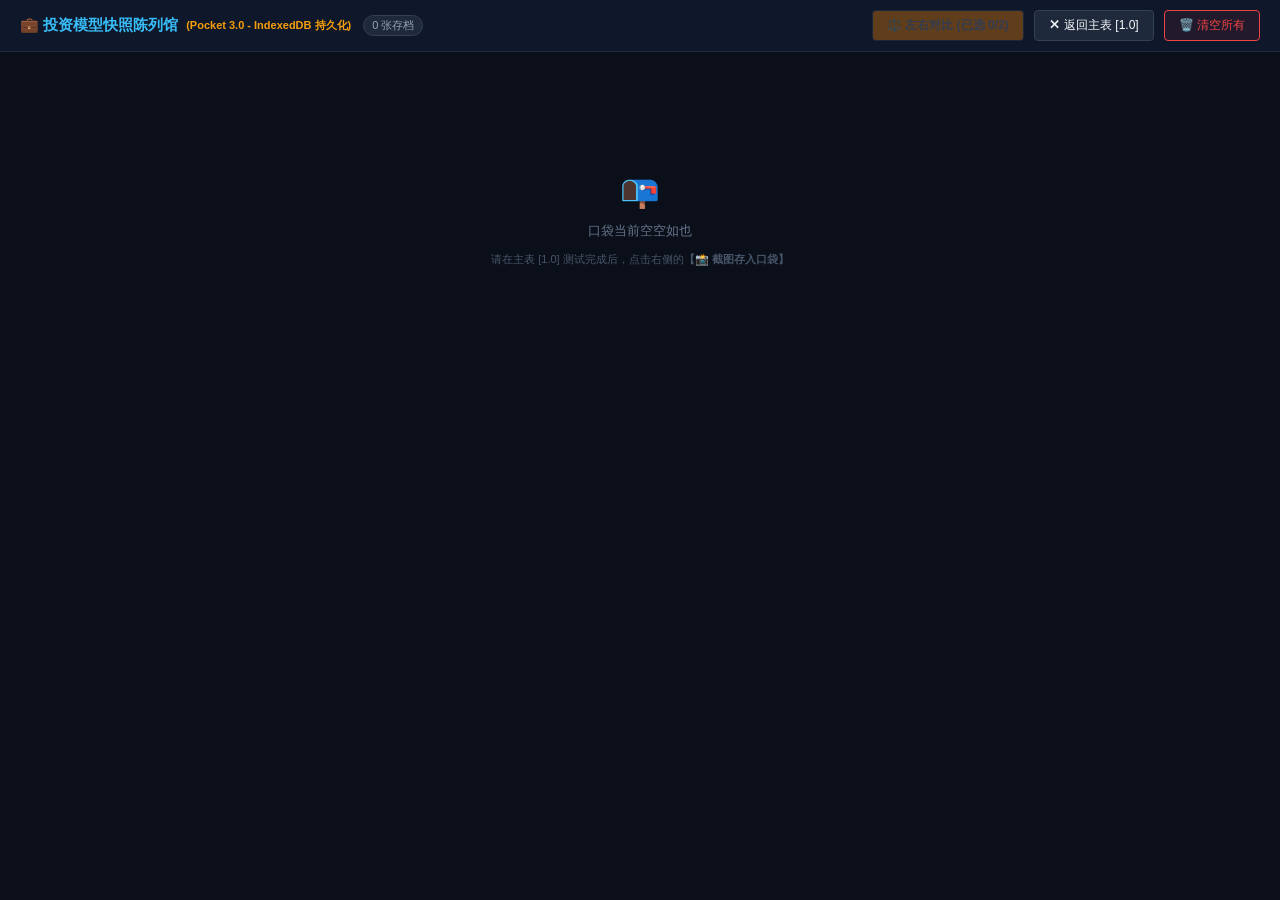
<file: pocket.html>
<!-- 
【增量定投动力学实验台 (Incremental DCA Lab)】
模块：[3.0 口袋母体]
职责：快照对比陈列馆 (IndexedDB 原生持久化、缩略图展厅、双图左右1:1并排比对、合成海报导出)
版本：V0.6.1 (优化高DPI全屏大图查看器)
-->
<!DOCTYPE html>
<html lang="zh-CN">
<head>
  <meta charset="UTF-8">
  <meta name="viewport" content="width=device-width, initial-scale=1.0">
  <title>定投模型快照口袋 (Pocket 3.0) - 双轨对比工坊</title>
  <style>
    * { box-sizing: border-box; margin: 0; padding: 0; font-family: -apple-system, BlinkMacSystemFont, "Segoe UI", Roboto, sans-serif; }
    body { background: #0b0f19; color: #e2e8f0; display: flex; flex-direction: column; height: 100vh; overflow: hidden; }

    /* 顶部导航栏 */
    header {
      background: #0f172a; border-bottom: 1px solid #1e293b; padding: 10px 20px;
      display: flex; justify-content: space-between; align-items: center; flex-shrink: 0;
    }
    .header-left { display: flex; align-items: center; gap: 12px; }
    h1 { font-size: 15px; color: #38bdf8; display: flex; align-items: center; gap: 8px; white-space: nowrap; }
    .badge { font-size: 11px; background: #1e293b; color: #94a3b8; padding: 2px 8px; border-radius: 12px; border: 1px solid #334155; white-space: nowrap; }
    .header-actions { display: flex; align-items: center; gap: 10px; }

    /* 按钮样式：强制禁止折行 */
    button {
      border: 1px solid #334155; background: #1e293b; color: #f8fafc; padding: 6px 14px;
      border-radius: 4px; font-size: 12px; font-weight: 500; cursor: pointer; transition: all 0.15s;
      white-space: nowrap; flex-shrink: 0;
    }
    button:hover { border-color: #38bdf8; color: #38bdf8; }
    button:disabled { opacity: 0.4; cursor: not-allowed; border-color: #334155 !important; color: #64748b !important; }
    .btn-compare { background: #d97706; border-color: #f59e0b; color: white; font-weight: bold; }
    .btn-compare:hover { background: #b45309; color: white; }
    .btn-clear { border-color: #ef4444; color: #ef4444; background: rgba(239, 68, 68, 0.08); }
    .btn-clear:hover { background: #ef4444; color: white; }

    /* 展厅网格 */
    main { flex: 1; padding: 20px 24px; overflow-y: auto; }
    .gallery-grid {
      display: grid; grid-template-columns: repeat(auto-fill, minmax(320px, 1fr)); gap: 16px;
    }
    .snap-card {
      background: #0f172a; border: 1px solid #1e293b; border-radius: 6px; overflow: hidden;
      display: flex; flex-direction: column; transition: all 0.2s; position: relative;
    }
    .snap-card.selected { border-color: #f59e0b; box-shadow: 0 0 12px rgba(245, 158, 11, 0.25); }
    
    .card-img-wrap {
      width: 100%; height: 180px; background: #070a13; position: relative; cursor: pointer; overflow: hidden;
    }
    .card-img-wrap img { width: 100%; height: 100%; object-fit: contain; transition: transform 0.2s; }
    .card-img-wrap:hover img { transform: scale(1.02); }
    .img-zoom-tip {
      position: absolute; bottom: 6px; right: 8px; font-size: 10px; background: rgba(0,0,0,0.65);
      color: #94a3b8; padding: 2px 6px; border-radius: 3px; pointer-events: none;
    }

    .card-body { padding: 12px; display: flex; flex-direction: column; gap: 8px; }
    .card-header-row { display: flex; justify-content: space-between; align-items: center; }
    .card-title { font-size: 13px; font-weight: bold; color: #f8fafc; overflow: hidden; text-overflow: ellipsis; white-space: nowrap; max-width: 220px; }
    .card-select-label { display: flex; align-items: center; gap: 6px; font-size: 11px; color: #f59e0b; cursor: pointer; white-space: nowrap; }
    .card-select-label input { accent-color: #f59e0b; cursor: pointer; }

    .card-meta-grid {
      display: grid; grid-template-columns: 1fr 1fr; gap: 6px; background: #070a13;
      padding: 8px; border-radius: 4px; border: 1px solid #1e293b; font-size: 11px;
    }
    .meta-item { display: flex; flex-direction: column; }
    .meta-lbl { font-size: 9.5px; color: #64748b; margin-bottom: 1px; }
    .meta-val { font-family: monospace; font-weight: bold; color: #cbd5e1; }

    .card-footer {
      display: flex; justify-content: space-between; align-items: center; margin-top: 4px;
      padding-top: 8px; border-top: 1px solid #1e293b;
    }
    .snap-time { font-size: 10px; color: #64748b; }
    .card-actions { display: flex; gap: 6px; }

    /* 空状态 */
    .empty-box {
      margin-top: 100px; display: flex; flex-direction: column; align-items: center; justify-content: center;
      gap: 12px; color: #64748b; font-size: 13px;
    }

    /* 弹窗通用结构 */
    .modal-overlay {
      position: fixed; top: 0; left: 0; width: 100vw; height: 100vh;
      background: rgba(7, 10, 19, 0.96); z-index: 1000; display: none;
      flex-direction: column; backdrop-filter: blur(8px);
    }
    .modal-header {
      padding: 8px 20px; height: 48px; background: #0f172a; border-bottom: 1px solid #1e293b;
      display: flex; justify-content: space-between; align-items: center; flex-shrink: 0; gap: 16px;
    }
    .modal-header-title {
      font-weight: bold; font-size: 13px; color: #f8fafc;
      white-space: nowrap; overflow: hidden; text-overflow: ellipsis; display: flex; align-items: center; gap: 8px;
    }

    /* 双图左右对比 */
    .modal-body-compare {
      flex: 1; display: grid; grid-template-columns: 1fr 1fr; gap: 14px; padding: 14px 20px; overflow: hidden;
    }
    .compare-col {
      display: flex; flex-direction: column; gap: 8px; height: 100%; background: #070a13;
      border: 1px solid #1e293b; border-radius: 6px; padding: 10px; overflow: hidden;
    }
    .compare-col-header { display: flex; justify-content: space-between; align-items: center; flex-shrink: 0; white-space: nowrap; }
    .compare-col-img {
      flex: 1; width: 100%; object-fit: contain; border-radius: 4px; background: #0b0f19;
    }

    /* 单图全屏查看器：自适应居中 + 支持点击 1:1 滚动 */
    .single-view-box {
      flex: 1; display: flex; align-items: center; justify-content: center; padding: 12px; overflow: auto;
      background: #070a13; position: relative;
    }
    .single-view-box img {
      max-width: 98%; max-height: 98%; object-fit: contain; border-radius: 6px;
      box-shadow: 0 8px 30px rgba(0,0,0,0.8); border: 1px solid #1e293b; cursor: zoom-in; transition: transform 0.15s;
    }
    /* 1:1 原始高清展开状态 */
    .single-view-box.zoomed {
      display: block; overflow: auto; text-align: center; padding: 24px;
    }
    .single-view-box.zoomed img {
      max-width: none; max-height: none; width: auto; height: auto; cursor: zoom-out;
    }
  </style>
</head>
<body>

  <!-- 顶部导航 -->
  <header>
    <div class="header-left">
      <h1>💼 投资模型快照陈列馆 <span style="font-size: 11px; color:#f59e0b;">(Pocket 3.0 - IndexedDB 持久化)</span></h1>
      <span class="badge" id="pocketCountBadge">0 张存档</span>
    </div>
    <div class="header-actions">
      <button class="btn-compare" id="btnRunCompare" disabled>⚖️ 左右对比 (已选 0/2)</button>
      <button onclick="window.close()">✕ 返回主表 [1.0]</button>
      <button class="btn-clear" id="btnClearAll">🗑️ 清空所有</button>
    </div>
  </header>

  <!-- 展厅主体 -->
  <main>
    <div class="gallery-grid" id="galleryGrid"></div>
    <div class="empty-box" id="emptyTip" style="display: none;">
      <div style="font-size: 32px;">📭</div>
      <div>口袋当前空空如也</div>
      <div style="font-size: 11px; color: #475569;">请在主表 [1.0] 测试完成后，点击右侧的<b>【📸 截图存入口袋】</b></div>
    </div>
  </main>

  <!-- 双图对比全屏浮层 -->
  <div class="modal-overlay" id="compareModal">
    <div class="modal-header">
      <div class="modal-header-title" id="compareTitle">双轨全景左右对比</div>
      <div style="display: flex; gap: 8px;">
        <button id="btnExportCombinedPoster" style="color: #10b981; border-color: #10b981; background: rgba(16, 185, 129, 0.1);">
          📷 导出双轨合成大图 (PNG)
        </button>
        <button id="btnCloseCompare">✕ 退出对比</button>
      </div>
    </div>
    <div class="modal-body-compare" id="compareBody"></div>
  </div>

  <!-- 单张大图查看浮层 -->
  <div class="modal-overlay" id="singleModal">
    <div class="modal-header">
      <div class="modal-header-title" id="singleTitle">单张快照全屏查看</div>
      <div style="display: flex; gap: 8px; align-items: center;">
        <span style="font-size: 11px; color: #64748b;">(💡 点击图片可切换 1:1 原始清晰度)</span>
        <button id="btnCloseSingle">✕ 关闭查看</button>
      </div>
    </div>
    <div class="single-view-box" id="singleBox"></div>
  </div>

  <script type="module">
    import { getAllSnapshots, deleteSnapshot, clearSnapshots } from './db.js';

    let pocketItems = [];
    const selectedIds = new Set();

    async function loadPocket() {
      try {
        pocketItems = await getAllSnapshots();
      } catch (e) {
        pocketItems = [];
      }
      renderGallery();
    }

    function renderGallery() {
      const grid = document.getElementById('galleryGrid');
      const emptyTip = document.getElementById('emptyTip');
      const countBadge = document.getElementById('pocketCountBadge');
      const btnCompare = document.getElementById('btnRunCompare');

      countBadge.innerText = `${pocketItems.length} 张存档`;
      btnCompare.innerText = `⚖️ 左右对比 (已选 ${selectedIds.size}/2)`;
      btnCompare.disabled = (selectedIds.size !== 2);

      if (pocketItems.length === 0) {
        grid.innerHTML = '';
        emptyTip.style.display = 'flex';
        return;
      }
      emptyTip.style.display = 'none';

      grid.innerHTML = '';
      pocketItems.forEach(item => {
        const isSelected = selectedIds.has(item.id);
        const card = document.createElement('div');
        card.className = `snap-card ${isSelected ? 'selected' : ''}`;

        const roiColor = (item.roi && item.roi.startsWith('+')) ? '#10b981' : '#ef4444';

        card.innerHTML = `
          <div class="card-img-wrap" data-id="${item.id}">
            <img src="${item.imgUrl}" alt="快照" />
            <div class="img-zoom-tip">🔍 点击放大</div>
          </div>
          <div class="card-body">
            <div class="card-header-row">
              <span class="card-title" title="${item.modeLabel}">${item.modeLabel}</span>
              <label class="card-select-label">
                <input type="checkbox" data-check-id="${item.id}" ${isSelected ? 'checked' : ''}> 对比
              </label>
            </div>
            <div class="card-meta-grid">
              <div class="meta-item"><span class="meta-lbl">回测标的</span><span class="meta-val">${item.source}</span></div>
              <div class="meta-item"><span class="meta-lbl">投资利润率</span><span class="meta-val" style="color:${roiColor};">${item.roi}</span></div>
              <div class="meta-item"><span class="meta-lbl">持仓均价</span><span class="meta-val">${item.cost}</span></div>
              <div class="meta-item"><span class="meta-lbl">总投入本金</span><span class="meta-val">${item.invested}</span></div>
            </div>
            <div class="card-footer">
              <span class="snap-time">${item.createTime}</span>
              <div class="card-actions">
                <a href="${item.imgUrl}" download="${item.modeLabel}_${item.id}.png" style="text-decoration:none;">
                  <button type="button" style="padding: 2px 8px; font-size: 11px;">💾 下载</button>
                </a>
                <button type="button" data-del-id="${item.id}" style="padding: 2px 8px; font-size: 11px; color:#ef4444;">🗑️</button>
              </div>
            </div>
          </div>
        `;

        card.querySelector('.card-img-wrap').addEventListener('click', () => viewSingle(item.id));
        card.querySelector('input[type="checkbox"]').addEventListener('change', () => toggleSelect(item.id));
        card.querySelector('button[data-del-id]').addEventListener('click', (e) => {
          e.stopPropagation();
          deleteItem(item.id);
        });

        grid.appendChild(card);
      });
    }

    function toggleSelect(id) {
      if (selectedIds.has(id)) {
        selectedIds.delete(id);
      } else {
        if (selectedIds.size >= 2) {
          alert('双轨对比功能最多勾选 2 张截图！');
          renderGallery();
          return;
        }
        selectedIds.add(id);
      }
      renderGallery();
    }

    async function deleteItem(id) {
      await deleteSnapshot(id);
      selectedIds.delete(id);
      await loadPocket();
    }

    async function clearAllPocket() {
      if (!confirm('确定清空口袋里的所有快照存档吗？此操作无法撤销。')) return;
      await clearSnapshots();
      selectedIds.clear();
      await loadPocket();
    }

    function viewSingle(id) {
      const item = pocketItems.find(x => x.id === id);
      if (!item) return;

      const roiColor = (item.roi && item.roi.startsWith('+')) ? '#10b981' : '#ef4444';
      document.getElementById('singleTitle').innerHTML = `
        🔍 详情：<span style="color:#38bdf8;">${item.modeLabel}</span>
        <span style="color:#475569;margin:0 4px;">|</span>
        利润率: <span style="color:${roiColor};">${item.roi}</span>
        <span style="color:#475569;margin:0 4px;">|</span>
        均价: <span style="color:#10b981;">${item.cost}</span>
      `;

      const box = document.getElementById('singleBox');
      box.className = 'single-view-box'; // 重置为默认自适应状态
      box.innerHTML = `<img src="${item.imgUrl}" title="点击可切换 1:1 原始清晰度 / 适应屏幕" />`;
      
      // 点击图片切换 1:1 与 自适应
      const img = box.querySelector('img');
      img.addEventListener('click', () => {
        box.classList.toggle('zoomed');
      });

      document.getElementById('singleModal').style.display = 'flex';
    }

    function closeSingleModal() {
      document.getElementById('singleModal').style.display = 'none';
    }

    // 双轨左右对比
    document.getElementById('btnRunCompare').addEventListener('click', () => {
      if (selectedIds.size !== 2) {
        alert('请先在下方列表中勾选 2 张快照进行对比！');
        return;
      }
      const [A, B] = Array.from(selectedIds).map(id => pocketItems.find(x => x.id === id));
      if (!A || !B) return;

      document.getElementById('compareTitle').innerHTML = `
        ⚖️ 双轨对比：<span style="color:#38bdf8;">[左] ${A.modeLabel}</span>  VS  <span style="color:#f59e0b;">[右] ${B.modeLabel}</span>
      `;

      document.getElementById('compareBody').innerHTML = `
        <div class="compare-col" style="border-color: #0284c7;">
          <div class="compare-col-header">
            <span style="color: #38bdf8; font-weight: bold; font-size: 13px;">${A.modeLabel}</span>
            <span style="font-size: 12px; font-weight: bold; color: ${A.roi && A.roi.startsWith('+') ? '#10b981' : '#ef4444'};">利润率: ${A.roi} | 均价: ${A.cost}</span>
          </div>
          <img class="compare-col-img" src="${A.imgUrl}" />
        </div>
        <div class="compare-col" style="border-color: #f59e0b;">
          <div class="compare-col-header">
            <span style="color: #f59e0b; font-weight: bold; font-size: 13px;">${B.modeLabel}</span>
            <span style="font-size: 12px; font-weight: bold; color: ${B.roi && B.roi.startsWith('+') ? '#10b981' : '#ef4444'};">利润率: ${B.roi} | 均价: ${B.cost}</span>
          </div>
          <img class="compare-col-img" src="${B.imgUrl}" />
        </div>
      `;

      document.getElementById('compareModal').style.display = 'flex';
    });

    function closeCompareModal() {
      document.getElementById('compareModal').style.display = 'none';
    }

    // 合成左右对比长图
    document.getElementById('btnExportCombinedPoster').addEventListener('click', () => {
      const [A, B] = Array.from(selectedIds).map(id => pocketItems.find(x => x.id === id));
      if (!A || !B) return;

      const imgA = new Image();
      const imgB = new Image();
      imgA.src = A.imgUrl;
      imgB.src = B.imgUrl;

      let loaded = 0;
      const onDone = () => {
        loaded++;
        if (loaded < 2) return;

        const pad = 24;
        const targetW = imgA.width;
        const targetH = imgA.height;

        const cvs = document.createElement('canvas');
        cvs.width = targetW * 2 + pad * 3;
        cvs.height = targetH + 80;
        const ctx = cvs.getContext('2d');

        ctx.fillStyle = '#0b0f19';
        ctx.fillRect(0, 0, cvs.width, cvs.height);

        ctx.fillStyle = '#38bdf8';
        ctx.font = 'bold 20px -apple-system, sans-serif';
        ctx.fillText(`增量定投动力学 · 双轨回测对比海报 [${A.source}]`, pad, 42);

        ctx.fillStyle = '#94a3b8';
        ctx.font = '13px sans-serif';
        ctx.fillText(`左: ${A.modeLabel} (${A.cost} / ${A.roi})     右: ${B.modeLabel} (${B.cost} / ${B.roi})`, pad + 420, 42);

        ctx.drawImage(imgA, pad, 60, targetW, targetH);
        ctx.drawImage(imgB, pad * 2 + targetW, 60, targetW, targetH);

        cvs.toBlob(blob => {
          const url = URL.createObjectURL(blob);
          const a = document.createElement('a');
          a.download = `双轨对比_${A.source}_${Date.now()}.png`;
          a.click();
          URL.revokeObjectURL(url);
        }, 'image/png');
      };

      imgA.onload = onDone;
      imgB.onload = onDone;
    });

    document.getElementById('btnCloseSingle').addEventListener('click', closeSingleModal);
    document.getElementById('btnCloseCompare').addEventListener('click', closeCompareModal);
    document.getElementById('btnClearAll').addEventListener('click', clearAllPocket);

    window.addEventListener('focus', loadPocket);
    window.addEventListener('message', (e) => {
      if (e.data && e.data.type === 'POCKET_SNAPSHOT_SAVED') {
        loadPocket();
      }
    });

    window.onload = loadPocket;
  </script>
</body>
</html>
</file>
<file: main.css>
* { box-sizing: border-box; margin: 0; padding: 0; }
body {
  font-family: -apple-system, BlinkMacSystemFont, "Segoe UI", Roboto, sans-serif;
  background: #090d16;
  color: #f1f5f9;
  height: 100vh;
  overflow: hidden;
  display: flex;
}

.layout {
  display: flex;
  width: 100vw;
  height: 100vh;
  padding: 16px;
  gap: 16px;
}

.view-panel {
  flex: 1;
  display: flex;
  flex-direction: column;
  gap: 12px;
  min-width: 0;
}

.chart-box {
  flex: 1;
  background: #111827;
  border: 1px solid #1f2937;
  border-radius: 10px;
  padding: 12px;
  display: flex;
  flex-direction: column;
}

.chart-hud {
  display: flex;
  gap: 20px;
  background: rgba(17, 24, 39, 0.8);
  border: 1px solid #1f2937;
  border-radius: 6px;
  padding: 6px 14px;
  margin-bottom: 8px;
}

.hud-item { font-size: 12px; color: #94a3b8; display: flex; gap: 6px; }
.hud-val { font-weight: 600; font-family: monospace; color: #f8fafc; }
.cyan { color: #38bdf8; }
.green { color: #10b981; }

canvas { flex: 1; width: 100%; display: block; }

.summary-bar {
  height: 64px;
  background: #111827;
  border: 1px solid #1f2937;
  border-radius: 10px;
  display: flex;
  align-items: center;
  justify-content: space-around;
  padding: 0 10px;
}

.sum-item { display: flex; flex-direction: column; align-items: center; gap: 4px; }
.sum-label { font-size: 11px; color: #64748b; }
.sum-val { font-size: 15px; font-weight: bold; font-family: monospace; color: #38bdf8; }

.control-sidebar {
  width: 320px;
  background: #111827;
  border: 1px solid #1f2937;
  border-radius: 10px;
  padding: 16px;
  display: flex;
  flex-direction: column;
  gap: 12px;
  overflow-y: auto;
}

.sidebar-title {
  font-size: 14px;
  font-weight: 600;
  color: #cbd5e1;
  border-bottom: 1px solid #1f2937;
  padding-bottom: 8px;
}

.card-group {
  background: #0d131f;
  border: 1px solid #1f2937;
  border-radius: 8px;
  padding: 12px;
  display: flex;
  flex-direction: column;
  gap: 10px;
}

.group-title {
  font-size: 12px;
  font-weight: 600;
  color: #38bdf8;
  border-bottom: 1px solid rgba(255, 255, 255, 0.05);
  padding-bottom: 6px;
}

.text-dim { color: #64748b; }

.field { display: flex; flex-direction: column; gap: 4px; }
.field label { font-size: 11px; color: #94a3b8; }

/* 并排布局核心样式 */
.field-row {
  display: flex;
  gap: 10px;
}
.field-col {
  flex: 1;
  display: flex;
  flex-direction: column;
  gap: 4px;
  min-width: 0;
}
.field-col label { font-size: 11px; color: #94a3b8; }

.input-box {
  background: #090d16;
  border: 1px solid #374151;
  border-radius: 6px;
  color: #f8fafc;
  padding: 6px 8px;
  font-size: 13px;
  outline: none;
  font-family: monospace;
  width: 100%;
}
.input-box:focus { border-color: #38bdf8; }

.select-box {
  cursor: pointer;
}

.card-placeholder {
  border: 1px dashed #334155;
  background: rgba(13, 19, 31, 0.4);
  min-height: 52px;
  justify-content: center;
}

.placeholder-tip {
  font-size: 11px;
  color: #475569;
  font-style: italic;
}

.btn-sub {
  background: #1e293b;
  color: #38bdf8;
  border: 1px solid #0284c7;
  border-radius: 6px;
  padding: 8px 12px;
  font-size: 12px;
  font-weight: 600;
  cursor: pointer;
  margin-top: 2px;
  transition: all 0.2s;
}
.btn-sub:hover {
  background: #0284c7;
  color: #ffffff;
}

.btn-play {
  background: #0284c7;
  color: #fff;
  border: none;
  border-radius: 6px;
  padding: 11px;
  font-size: 13px;
  font-weight: 600;
  cursor: pointer;
  margin-top: auto;
}
.btn-play:hover { background: #0369a1; }
.btn-play.playing { background: #dc2626; }

.input-box:disabled, .select-box:disabled {
  background: #1e293b;
  color: #64748b;
  border-color: #334155;
  cursor: not-allowed;
  opacity: 0.6;
}
</file>
